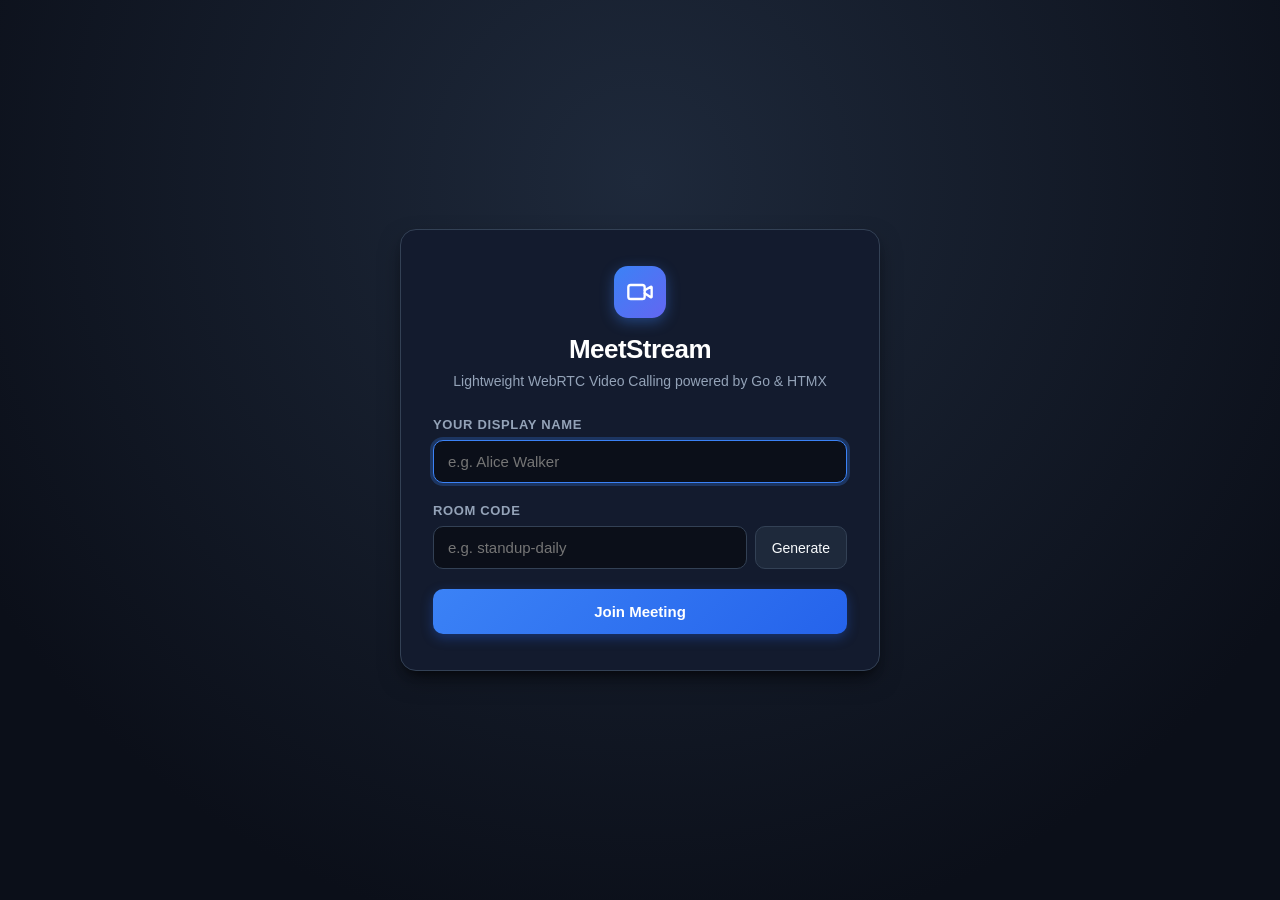
<file: templates/index.html>
<!DOCTYPE html>
<html lang="en">
<head>
  <meta charset="UTF-8">
  <meta name="viewport" content="width=device-width, initial-scale=1.0">
  <title>Golang + WebRTC Meeting</title>
  <link rel="stylesheet" href="/static/css/style.css">
  <script src="/static/js/htmx.min.js"></script>
</head>
<body>
  <div class="lobby-container">
    <div class="lobby-card">
      <div class="lobby-header">
        <div class="logo-badge">
          <svg width="28" height="28" viewBox="0 0 24 24" fill="none" stroke="white" stroke-width="2" stroke-linecap="round" stroke-linejoin="round">
            <path d="m16 13 5.223 3.482a.5.5 0 0 0 .777-.416V7.87a.5.5 0 0 0-.752-.432L16 10.5"/>
            <rect x="2" y="6" width="14" height="12" rx="2"/>
          </svg>
        </div>
        <h1>MeetStream</h1>
        <p>Lightweight WebRTC Video Calling powered by Go &amp; HTMX</p>
      </div>

      <form id="join-form" onsubmit="handleJoinSubmit(event)">
        <div class="form-group">
          <label for="display-name">Your Display Name</label>
          <input
            type="text"
            id="display-name"
            name="name"
            class="form-input"
            placeholder="e.g. Alice Walker"
            required
            autocomplete="name"
            maxlength="40"
            autofocus
          >
        </div>

        <div class="form-group">
          <label for="room-id">Room Code</label>
          <div class="input-with-button">
            <input
              type="text"
              id="room-id"
              name="room"
              class="form-input"
              placeholder="e.g. standup-daily"
              required
              pattern="[a-zA-Z0-9_-]+"
              maxlength="64"
              title="Letters, numbers, hyphens, and underscores only"
            >
            <button
              type="button"
              class="btn-secondary"
              hx-get="/api/random-room"
              hx-target="#room-id"
              hx-swap="outerHTML"
            >
              Generate
            </button>
          </div>
        </div>

        <button type="submit" class="btn-primary">
          Join Meeting
        </button>
      </form>
    </div>
  </div>

  <script>
    function handleJoinSubmit(e) {
      e.preventDefault();
      const name = encodeURIComponent(document.getElementById('display-name').value.trim());
      const room = encodeURIComponent(document.getElementById('room-id').value.trim().toLowerCase());
      if (name && room) {
        window.location.href = `/room/${room}?name=${name}`;
      }
    }
  </script>
</body>
</html>
</file>
<file: static/css/style.css>
:root {
  --bg-primary: #0b0f19;
  --bg-secondary: #131b2e;
  --bg-card: #1e293b;
  --bg-hover: #334155;
  --text-primary: #f8fafc;
  --text-secondary: #94a3b8;
  --text-muted: #64748b;
  --border: #334155;
  --accent: #3b82f6;
  --accent-hover: #2563eb;
  --danger: #ef4444;
  --danger-hover: #dc2626;
  --success: #10b981;
  --warning: #f59e0b;
  --dock-bg: rgba(15, 23, 42, 0.85);
  --shadow-lg: 0 10px 25px -5px rgba(0, 0, 0, 0.5), 0 8px 10px -6px rgba(0, 0, 0, 0.5);
  --radius-lg: 16px;
  --radius-md: 10px;
  --radius-sm: 6px;
  --font-family: -apple-system, BlinkMacSystemFont, "Segoe UI", Roboto, "Helvetica Neue", Arial, sans-serif;
}

* {
  box-sizing: border-box;
  margin: 0;
  padding: 0;
}

body {
  font-family: var(--font-family);
  background-color: var(--bg-primary);
  color: var(--text-primary);
  min-height: 100vh;
  display: flex;
  flex-direction: column;
  overflow: hidden;
}

/* Home / Lobby Styling */
.lobby-container {
  min-height: 100vh;
  display: flex;
  align-items: center;
  justify-content: center;
  padding: 24px;
  background: radial-gradient(circle at 50% 20%, #1e293b 0%, #0b0f19 80%);
}

.lobby-card {
  width: 100%;
  max-width: 480px;
  background: var(--bg-secondary);
  border: 1px solid var(--border);
  border-radius: var(--radius-lg);
  padding: 36px 32px;
  box-shadow: var(--shadow-lg);
}

.lobby-header {
  text-align: center;
  margin-bottom: 28px;
}

.logo-badge {
  display: inline-flex;
  align-items: center;
  justify-content: center;
  width: 52px;
  height: 52px;
  background: linear-gradient(135deg, var(--accent), #6366f1);
  border-radius: 14px;
  margin-bottom: 16px;
  box-shadow: 0 4px 14px rgba(59, 130, 246, 0.4);
}

.lobby-header h1 {
  font-size: 26px;
  font-weight: 700;
  letter-spacing: -0.02em;
  color: #fff;
  margin-bottom: 8px;
}

.lobby-header p {
  color: var(--text-secondary);
  font-size: 14px;
}

.form-group {
  margin-bottom: 20px;
}

.form-group label {
  display: block;
  font-size: 13px;
  font-weight: 600;
  text-transform: uppercase;
  letter-spacing: 0.05em;
  color: var(--text-secondary);
  margin-bottom: 8px;
}

.form-input {
  width: 100%;
  padding: 12px 14px;
  background: var(--bg-primary);
  border: 1px solid var(--border);
  border-radius: var(--radius-md);
  color: var(--text-primary);
  font-size: 15px;
  outline: none;
  transition: border-color 0.15s ease, box-shadow 0.15s ease;
}

.form-input:focus {
  border-color: var(--accent);
  box-shadow: 0 0 0 3px rgba(59, 130, 246, 0.25);
}

.input-with-button {
  display: flex;
  gap: 8px;
}

.btn-secondary {
  background: var(--bg-card);
  border: 1px solid var(--border);
  color: var(--text-primary);
  padding: 10px 16px;
  border-radius: var(--radius-md);
  cursor: pointer;
  font-weight: 500;
  font-size: 14px;
  transition: all 0.15s ease;
  white-space: nowrap;
}

.btn-secondary:hover {
  background: var(--bg-hover);
  border-color: #475569;
}

.btn-primary {
  width: 100%;
  background: linear-gradient(135deg, var(--accent), #2563eb);
  color: #fff;
  border: none;
  padding: 14px;
  border-radius: var(--radius-md);
  font-size: 15px;
  font-weight: 600;
  cursor: pointer;
  box-shadow: 0 4px 12px rgba(37, 99, 235, 0.35);
  transition: transform 0.1s ease, box-shadow 0.15s ease;
}

.btn-primary:hover {
  transform: translateY(-1px);
  box-shadow: 0 6px 16px rgba(37, 99, 235, 0.45);
}

.btn-primary:active {
  transform: translateY(0);
}

/* Room Layout */
.room-app {
  display: flex;
  flex-direction: column;
  height: 100vh;
  width: 100vw;
  background: var(--bg-primary);
  position: relative;
}

/* Header bar */
.room-header {
  display: flex;
  justify-content: space-between;
  align-items: center;
  padding: 12px 24px;
  background: var(--bg-secondary);
  border-bottom: 1px solid var(--border);
  z-index: 10;
  height: 56px;
}

.room-meta {
  display: flex;
  align-items: center;
  gap: 16px;
}

.room-badge {
  display: inline-flex;
  align-items: center;
  gap: 8px;
  font-size: 14px;
  font-weight: 600;
  color: #fff;
  background: var(--bg-card);
  padding: 6px 12px;
  border-radius: var(--radius-sm);
  border: 1px solid var(--border);
}

.live-dot {
  width: 8px;
  height: 8px;
  background: var(--success);
  border-radius: 50%;
  box-shadow: 0 0 8px var(--success);
  animation: pulse 2s infinite;
}

@keyframes pulse {
  0%, 100% { opacity: 1; transform: scale(1); }
  50% { opacity: 0.5; transform: scale(0.9); }
}

.participants-counter {
  font-size: 13px;
  color: var(--text-secondary);
  display: flex;
  align-items: center;
  gap: 6px;
}

.header-actions {
  display: flex;
  align-items: center;
  gap: 10px;
}

.btn-copy {
  display: flex;
  align-items: center;
  gap: 6px;
  background: var(--bg-card);
  border: 1px solid var(--border);
  color: var(--text-primary);
  font-size: 13px;
  font-weight: 500;
  padding: 6px 14px;
  border-radius: var(--radius-sm);
  cursor: pointer;
  transition: all 0.15s ease;
}

.btn-copy:hover {
  background: var(--bg-hover);
  border-color: var(--accent);
}

/* Main workspace */
.room-workspace {
  display: flex;
  flex: 1;
  overflow: hidden;
  position: relative;
}

/* Video Stage */
.video-stage {
  flex: 1;
  display: flex;
  align-items: center;
  justify-content: center;
  padding: 16px 16px 88px 16px;
  position: relative;
  overflow: hidden;
}

.video-grid {
  display: grid;
  width: 100%;
  height: 100%;
  gap: 16px;
  justify-content: center;
  align-content: center;
  grid-template-columns: repeat(auto-fit, minmax(320px, 1fr));
  max-width: 1400px;
}

/* Video Card */
.video-card {
  position: relative;
  background: var(--bg-secondary);
  border: 1px solid var(--border);
  border-radius: var(--radius-lg);
  overflow: hidden;
  box-shadow: var(--shadow-lg);
  display: flex;
  align-items: center;
  justify-content: center;
  aspect-ratio: 16 / 9;
  min-height: 200px;
}

.video-card video {
  width: 100%;
  height: 100%;
  object-fit: cover;
  background: #000;
}

.video-card.local-tile video {
  transform: scaleX(-1); /* Mirror local video */
}

.video-card.screen-active video {
  transform: none !important;
  object-fit: contain;
}

.video-overlay-badge {
  position: absolute;
  bottom: 12px;
  left: 12px;
  background: rgba(15, 23, 42, 0.75);
  backdrop-filter: blur(8px);
  padding: 6px 12px;
  border-radius: var(--radius-sm);
  font-size: 13px;
  font-weight: 500;
  color: #fff;
  display: flex;
  align-items: center;
  gap: 8px;
  border: 1px solid rgba(255, 255, 255, 0.1);
  z-index: 5;
}

.media-state-icons {
  display: flex;
  align-items: center;
  gap: 6px;
}

.icon-badge {
  display: inline-flex;
  align-items: center;
  justify-content: center;
  width: 20px;
  height: 20px;
  border-radius: 4px;
  font-size: 11px;
}

.icon-badge.off {
  background: rgba(239, 68, 68, 0.8);
  color: #fff;
}

/* Avatar placeholder when camera is off */
.avatar-placeholder {
  position: absolute;
  inset: 0;
  display: none;
  align-items: center;
  justify-content: center;
  background: radial-gradient(circle, #1e293b 0%, #0f172a 100%);
  z-index: 2;
}

.avatar-circle {
  width: 80px;
  height: 80px;
  border-radius: 50%;
  background: linear-gradient(135deg, var(--accent), #8b5cf6);
  display: flex;
  align-items: center;
  justify-content: center;
  font-size: 32px;
  font-weight: 700;
  color: #fff;
  box-shadow: 0 4px 20px rgba(59, 130, 246, 0.4);
}

.video-card.cam-off .avatar-placeholder {
  display: flex;
}

.video-card.cam-off video {
  visibility: hidden;
}

/* A shared screen stays visible even when the camera is off */
.video-card.cam-off.screen-active .avatar-placeholder {
  display: none;
}

.video-card.cam-off.screen-active video {
  visibility: visible;
}

/* Control Dock */
.control-dock {
  position: absolute;
  bottom: 20px;
  left: 50%;
  transform: translateX(-50%);
  display: flex;
  align-items: center;
  gap: 12px;
  background: var(--dock-bg);
  backdrop-filter: blur(12px);
  padding: 10px 18px;
  border-radius: 40px;
  border: 1px solid var(--border);
  box-shadow: var(--shadow-lg);
  z-index: 20;
}

.dock-btn {
  width: 48px;
  height: 48px;
  border-radius: 50%;
  background: var(--bg-card);
  border: 1px solid var(--border);
  color: var(--text-primary);
  display: flex;
  align-items: center;
  justify-content: center;
  cursor: pointer;
  transition: all 0.15s ease;
  position: relative;
}

.dock-btn svg {
  width: 20px;
  height: 20px;
}

.dock-btn:hover {
  background: var(--bg-hover);
  transform: scale(1.05);
}

.dock-btn.active-danger {
  background: var(--danger);
  border-color: var(--danger);
  color: #fff;
}

.dock-btn.active-accent {
  background: var(--accent);
  border-color: var(--accent);
  color: #fff;
}

.dock-btn.btn-hangup {
  background: var(--danger);
  border-color: var(--danger);
  color: #fff;
  width: 52px;
  height: 52px;
}

.dock-btn.btn-hangup:hover {
  background: var(--danger-hover);
}

.dock-btn:disabled {
  opacity: 0.5;
  cursor: not-allowed;
  transform: none;
}

.unread-badge {
  position: absolute;
  top: -4px;
  right: -4px;
  background: var(--accent);
  color: #fff;
  font-size: 11px;
  font-weight: 700;
  width: 18px;
  height: 18px;
  border-radius: 50%;
  display: none;
  align-items: center;
  justify-content: center;
  border: 2px solid var(--bg-secondary);
}

/* Slide-out Sidebar for Chat & Participants */
.room-sidebar {
  width: 360px;
  background: var(--bg-secondary);
  border-left: 1px solid var(--border);
  display: flex;
  flex-direction: column;
  height: 100%;
  transition: margin-right 0.25s cubic-bezier(0.4, 0, 0.2, 1);
  margin-right: -360px;
  z-index: 15;
}

.room-sidebar.open {
  margin-right: 0;
}

.sidebar-tabs {
  display: flex;
  border-bottom: 1px solid var(--border);
  background: var(--bg-secondary);
}

.sidebar-tab-btn {
  flex: 1;
  padding: 14px;
  background: none;
  border: none;
  color: var(--text-secondary);
  font-size: 14px;
  font-weight: 600;
  cursor: pointer;
  border-bottom: 2px solid transparent;
  transition: all 0.15s ease;
}

.sidebar-tab-btn.active {
  color: var(--accent);
  border-bottom-color: var(--accent);
}

.sidebar-tab-btn:hover:not(.active) {
  color: var(--text-primary);
}

.sidebar-panel {
  display: none;
  flex: 1;
  flex-direction: column;
  overflow: hidden;
}

.sidebar-panel.active {
  display: flex;
}

/* Chat Messages */
.chat-messages {
  flex: 1;
  overflow-y: auto;
  padding: 16px;
  display: flex;
  flex-direction: column;
  gap: 12px;
}

.chat-bubble {
  display: flex;
  flex-direction: column;
  max-width: 85%;
  padding: 8px 12px;
  border-radius: var(--radius-md);
  background: var(--bg-card);
  border: 1px solid var(--border);
  font-size: 14px;
  word-break: break-word;
}

.chat-bubble.mine {
  align-self: flex-end;
  background: #1e3a8a;
  border-color: #2563eb;
}

.chat-bubble-header {
  display: flex;
  justify-content: space-between;
  align-items: baseline;
  gap: 8px;
  margin-bottom: 4px;
}

.chat-sender {
  font-size: 12px;
  font-weight: 600;
  color: var(--accent);
}

.chat-bubble.mine .chat-sender {
  color: #93c5fd;
}

.chat-time {
  font-size: 10px;
  color: var(--text-muted);
}

.chat-input-bar {
  display: flex;
  gap: 8px;
  padding: 14px;
  border-top: 1px solid var(--border);
  background: var(--bg-secondary);
}

.chat-input {
  flex: 1;
  padding: 10px 14px;
  background: var(--bg-primary);
  border: 1px solid var(--border);
  border-radius: var(--radius-md);
  color: var(--text-primary);
  font-size: 14px;
  outline: none;
}

.chat-input:focus {
  border-color: var(--accent);
}

.btn-send {
  background: var(--accent);
  color: #fff;
  border: none;
  border-radius: var(--radius-md);
  padding: 0 16px;
  cursor: pointer;
  font-weight: 600;
  font-size: 13px;
  transition: background 0.15s ease;
}

.btn-send:hover {
  background: var(--accent-hover);
}

/* Participants List */
.participants-list {
  flex: 1;
  overflow-y: auto;
  padding: 16px;
  display: flex;
  flex-direction: column;
  gap: 8px;
}

.participant-item {
  display: flex;
  align-items: center;
  justify-content: space-between;
  padding: 10px 12px;
  background: var(--bg-card);
  border: 1px solid var(--border);
  border-radius: var(--radius-md);
}

.participant-info {
  display: flex;
  align-items: center;
  gap: 10px;
}

.participant-avatar-small {
  width: 32px;
  height: 32px;
  border-radius: 50%;
  background: linear-gradient(135deg, var(--accent), #6366f1);
  display: flex;
  align-items: center;
  justify-content: center;
  font-weight: 600;
  font-size: 13px;
  color: #fff;
}

.participant-name {
  font-size: 14px;
  font-weight: 500;
}

.participant-badge {
  font-size: 11px;
  color: var(--text-muted);
  background: var(--bg-primary);
  padding: 2px 6px;
  border-radius: 4px;
}

/* Toast Notification */
.toast {
  position: fixed;
  top: 68px;
  right: 24px;
  background: var(--bg-secondary);
  border: 1px solid var(--accent);
  color: #fff;
  padding: 10px 16px;
  border-radius: var(--radius-md);
  box-shadow: var(--shadow-lg);
  font-size: 13px;
  font-weight: 500;
  display: flex;
  align-items: center;
  gap: 8px;
  transform: translateY(-20px);
  opacity: 0;
  transition: all 0.2s ease;
  pointer-events: none;
  z-index: 100;
}

.toast.show {
  transform: translateY(0);
  opacity: 1;
}
</file>
